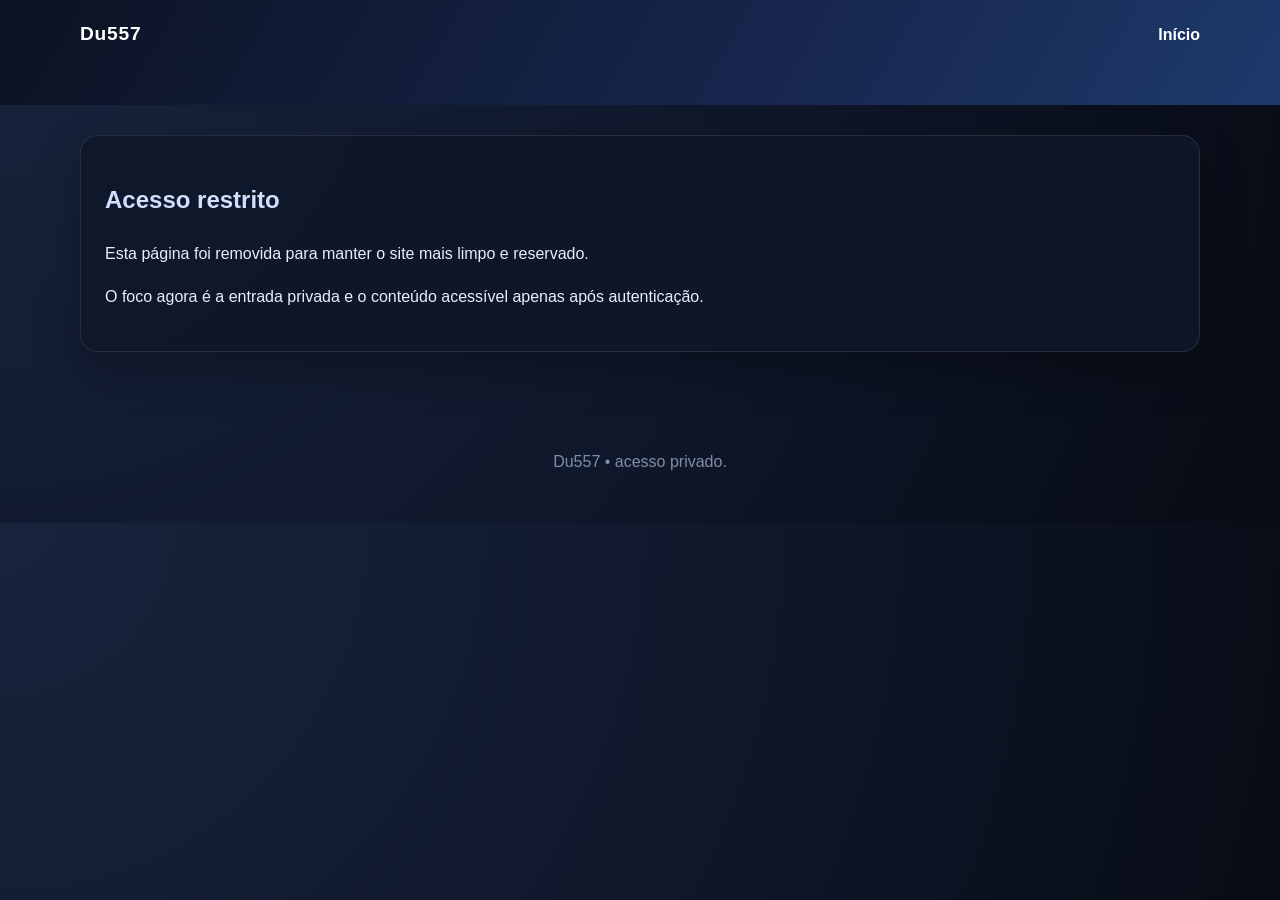
<file: about.html>
<!DOCTYPE html>
<html lang="pt-BR">
<head>
  <meta charset="UTF-8" />
  <meta name="viewport" content="width=device-width, initial-scale=1.0" />
  <meta http-equiv="Content-Security-Policy" content="default-src 'self'; style-src 'self'; script-src 'self'; img-src 'self' data:; font-src 'self'; object-src 'none'; base-uri 'self'; form-action 'self'; frame-ancestors 'none';" />
  <meta http-equiv="X-Content-Type-Options" content="nosniff" />
  <meta name="referrer" content="strict-origin-when-cross-origin" />
  <meta name="theme-color" content="#07111f" />
  <title>Du557</title>
  <link rel="stylesheet" href="styles.css" />
</head>
<body>
  <header class="page-header">
    <nav class="top-nav container">
      <a class="brand" href="index.html">Du557</a>
      <button class="menu-toggle" aria-label="Abrir menu">☰</button>
      <div class="nav-links">
        <a href="index.html">Início</a>
      </div>
    </nav>
  </header>

  <main class="container">
    <section class="card">
      <h2>Acesso restrito</h2>
      <p>Esta página foi removida para manter o site mais limpo e reservado.</p>
      <p>O foco agora é a entrada privada e o conteúdo acessível apenas após autenticação.</p>
    </section>
  </main>

  <footer>
    <p>Du557 • acesso privado.</p>
  </footer>

  <script src="script.js"></script>
</body>
</html>
</file>
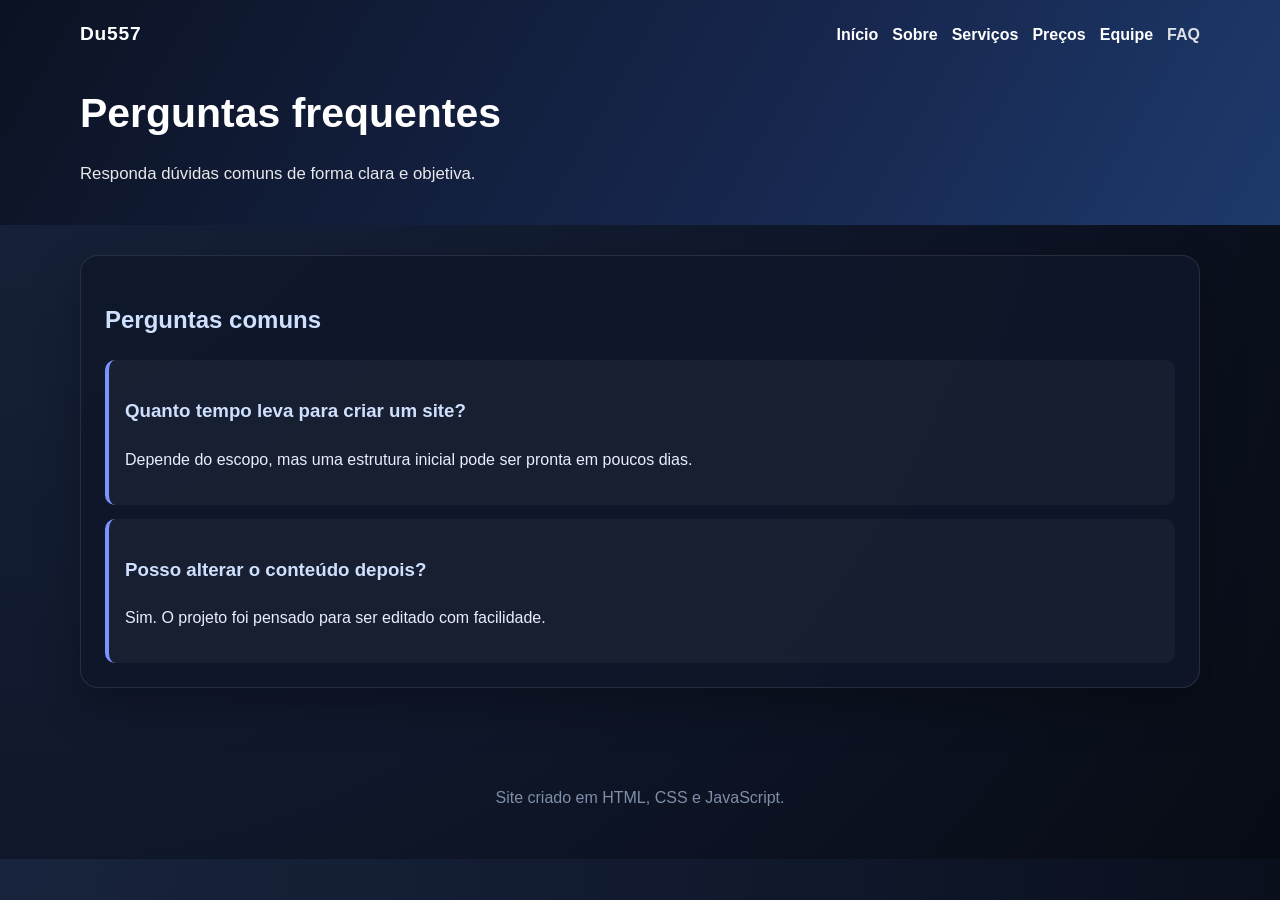
<file: faq.html>
<!DOCTYPE html>
<html lang="pt-BR">
<head>
  <meta charset="UTF-8" />
  <meta name="viewport" content="width=device-width, initial-scale=1.0" />
  <title>FAQ | Du557</title>
  <link rel="stylesheet" href="styles.css" />
</head>
<body>
  <header class="page-header">
    <nav class="top-nav container">
      <a class="brand" href="index.html">Du557</a>
      <button class="menu-toggle" aria-label="Abrir menu">☰</button>
      <div class="nav-links">
        <a href="index.html">Início</a>
        <a href="about.html">Sobre</a>
        <a href="services.html">Serviços</a>
        <a href="pricing.html">Preços</a>
        <a href="team.html">Equipe</a>
        <a href="faq.html" class="active">FAQ</a>
      </div>
    </nav>

    <div class="container page-title">
      <h1>Perguntas frequentes</h1>
      <p>Responda dúvidas comuns de forma clara e objetiva.</p>
    </div>
  </header>

  <main class="container">
    <section class="card">
      <h2>Perguntas comuns</h2>
      <div class="post-list">
        <div class="post">
          <h3>Quanto tempo leva para criar um site?</h3>
          <p>Depende do escopo, mas uma estrutura inicial pode ser pronta em poucos dias.</p>
        </div>
        <div class="post">
          <h3>Posso alterar o conteúdo depois?</h3>
          <p>Sim. O projeto foi pensado para ser editado com facilidade.</p>
        </div>
      </div>
    </section>
  </main>

  <footer>
    <p>Site criado em HTML, CSS e JavaScript.</p>
  </footer>

  <script src="script.js"></script>
</body>
</html>
</file>
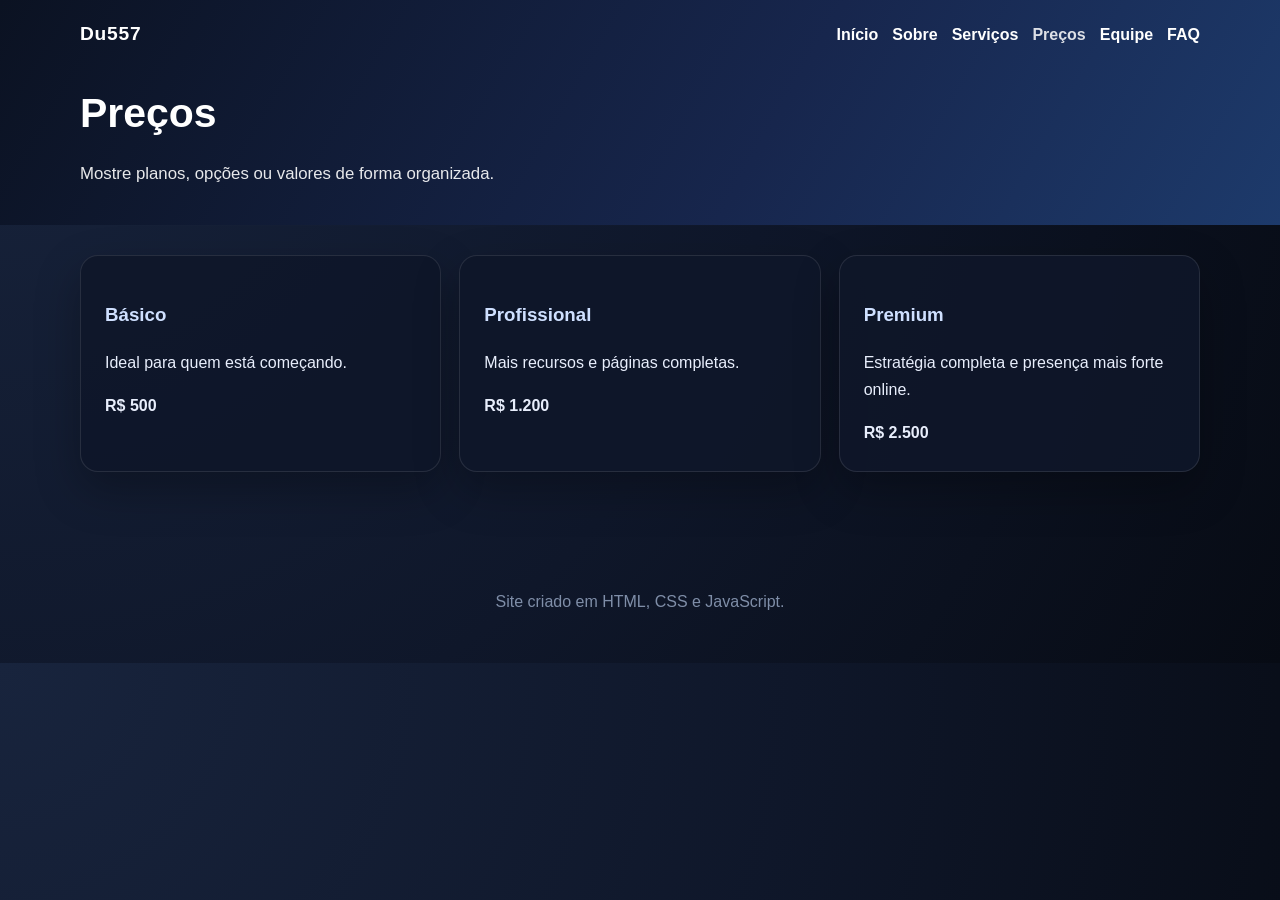
<file: pricing.html>
<!DOCTYPE html>
<html lang="pt-BR">
<head>
  <meta charset="UTF-8" />
  <meta name="viewport" content="width=device-width, initial-scale=1.0" />
  <title>Preços | Du557</title>
  <link rel="stylesheet" href="styles.css" />
</head>
<body>
  <header class="page-header">
    <nav class="top-nav container">
      <a class="brand" href="index.html">Du557</a>
      <button class="menu-toggle" aria-label="Abrir menu">☰</button>
      <div class="nav-links">
        <a href="index.html">Início</a>
        <a href="about.html">Sobre</a>
        <a href="services.html">Serviços</a>
        <a href="pricing.html" class="active">Preços</a>
        <a href="team.html">Equipe</a>
        <a href="faq.html">FAQ</a>
      </div>
    </nav>

    <div class="container page-title">
      <h1>Preços</h1>
      <p>Mostre planos, opções ou valores de forma organizada.</p>
    </div>
  </header>

  <main class="container">
    <section class="card-grid">
      <article class="card">
        <h3>Básico</h3>
        <p>Ideal para quem está começando.</p>
        <strong>R$ 500</strong>
      </article>
      <article class="card">
        <h3>Profissional</h3>
        <p>Mais recursos e páginas completas.</p>
        <strong>R$ 1.200</strong>
      </article>
      <article class="card">
        <h3>Premium</h3>
        <p>Estratégia completa e presença mais forte online.</p>
        <strong>R$ 2.500</strong>
      </article>
    </section>
  </main>

  <footer>
    <p>Site criado em HTML, CSS e JavaScript.</p>
  </footer>

  <script src="script.js"></script>
</body>
</html>
</file>
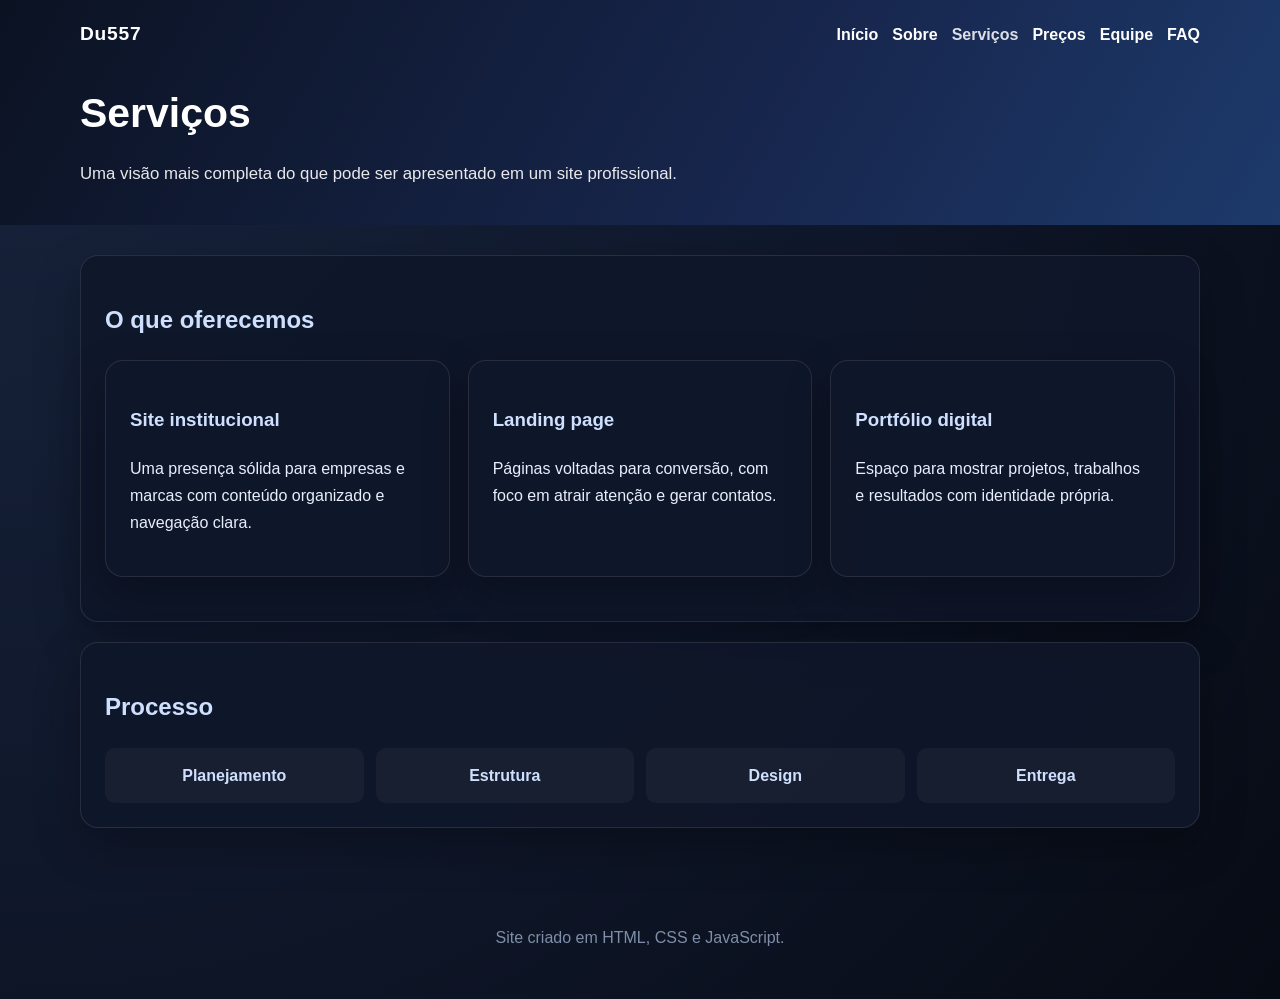
<file: services.html>
<!DOCTYPE html>
<html lang="pt-BR">
<head>
  <meta charset="UTF-8" />
  <meta name="viewport" content="width=device-width, initial-scale=1.0" />
  <title>Serviços | Du557</title>
  <link rel="stylesheet" href="styles.css" />
</head>
<body>
  <header class="page-header">
    <nav class="top-nav container">
      <a class="brand" href="index.html">Du557</a>
      <button class="menu-toggle" aria-label="Abrir menu">☰</button>
      <div class="nav-links">
        <a href="index.html">Início</a>
        <a href="about.html">Sobre</a>
        <a href="services.html" class="active">Serviços</a>
        <a href="pricing.html">Preços</a>
        <a href="team.html">Equipe</a>
        <a href="faq.html">FAQ</a>
      </div>
    </nav>

    <div class="container page-title">
      <h1>Serviços</h1>
      <p>Uma visão mais completa do que pode ser apresentado em um site profissional.</p>
    </div>
  </header>

  <main class="container">
    <section class="card">
      <h2>O que oferecemos</h2>
      <div class="card-grid">
        <article class="card inner-card">
          <h3>Site institucional</h3>
          <p>Uma presença sólida para empresas e marcas com conteúdo organizado e navegação clara.</p>
        </article>
        <article class="card inner-card">
          <h3>Landing page</h3>
          <p>Páginas voltadas para conversão, com foco em atrair atenção e gerar contatos.</p>
        </article>
        <article class="card inner-card">
          <h3>Portfólio digital</h3>
          <p>Espaço para mostrar projetos, trabalhos e resultados com identidade própria.</p>
        </article>
      </div>
    </section>

    <section class="card">
      <h2>Processo</h2>
      <div class="steps">
        <div class="step">Planejamento</div>
        <div class="step">Estrutura</div>
        <div class="step">Design</div>
        <div class="step">Entrega</div>
      </div>
    </section>
  </main>

  <footer>
    <p>Site criado em HTML, CSS e JavaScript.</p>
  </footer>

  <script src="script.js"></script>
</body>
</html>
</file>
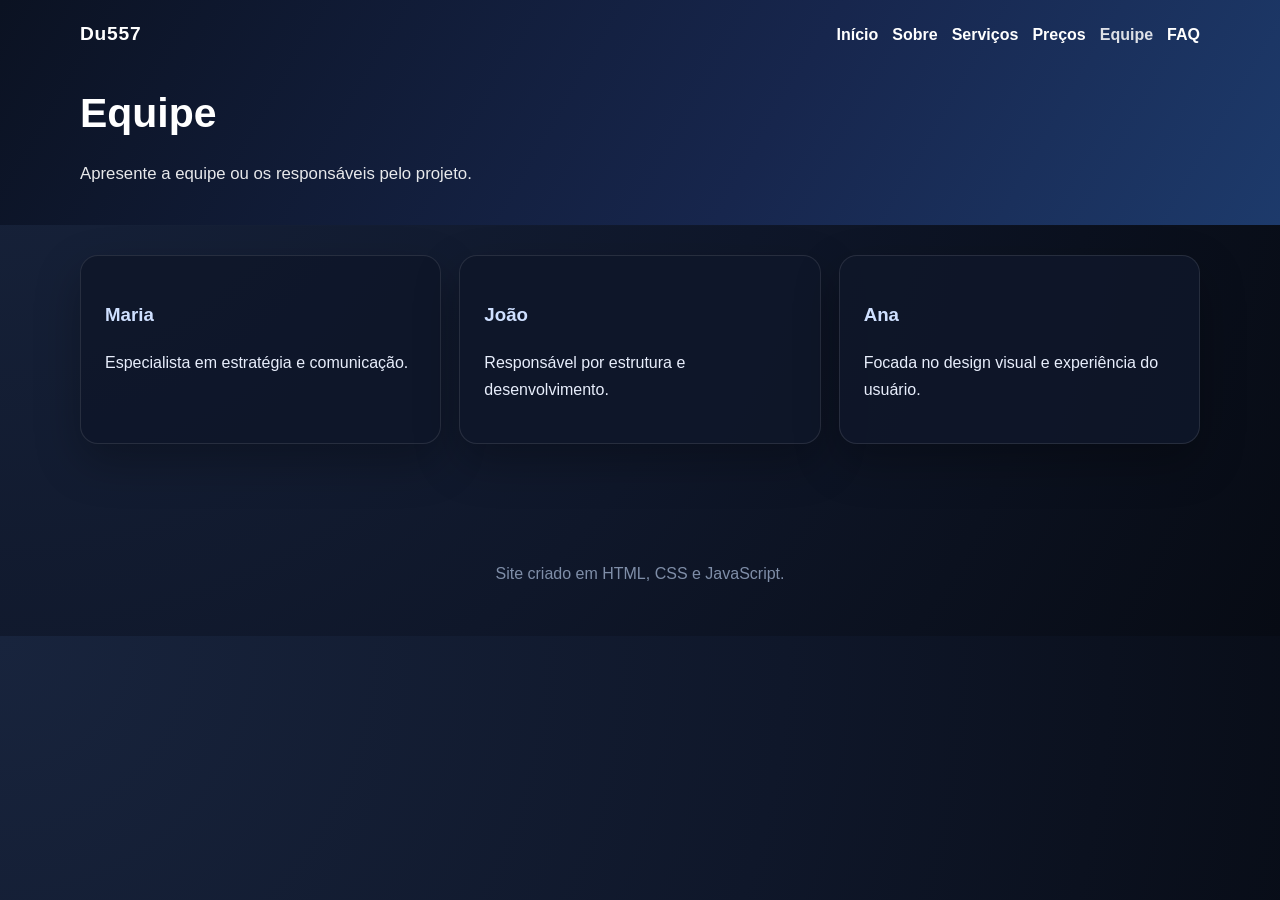
<file: team.html>
<!DOCTYPE html>
<html lang="pt-BR">
<head>
  <meta charset="UTF-8" />
  <meta name="viewport" content="width=device-width, initial-scale=1.0" />
  <title>Equipe | Du557</title>
  <link rel="stylesheet" href="styles.css" />
</head>
<body>
  <header class="page-header">
    <nav class="top-nav container">
      <a class="brand" href="index.html">Du557</a>
      <button class="menu-toggle" aria-label="Abrir menu">☰</button>
      <div class="nav-links">
        <a href="index.html">Início</a>
        <a href="about.html">Sobre</a>
        <a href="services.html">Serviços</a>
        <a href="pricing.html">Preços</a>
        <a href="team.html" class="active">Equipe</a>
        <a href="faq.html">FAQ</a>
      </div>
    </nav>

    <div class="container page-title">
      <h1>Equipe</h1>
      <p>Apresente a equipe ou os responsáveis pelo projeto.</p>
    </div>
  </header>

  <main class="container">
    <section class="card-grid">
      <article class="card">
        <h3>Maria</h3>
        <p>Especialista em estratégia e comunicação.</p>
      </article>
      <article class="card">
        <h3>João</h3>
        <p>Responsável por estrutura e desenvolvimento.</p>
      </article>
      <article class="card">
        <h3>Ana</h3>
        <p>Focada no design visual e experiência do usuário.</p>
      </article>
    </section>
  </main>

  <footer>
    <p>Site criado em HTML, CSS e JavaScript.</p>
  </footer>

  <script src="script.js"></script>
</body>
</html>
</file>
<file: styles.css>
:root {
  --azul: #7c92ff;
  --azul-escuro: #4f6cff;
  --fundo: #0f172a;
  --fundo-2: #141d31;
  --texto: #e8eefc;
  --muted: #93a4bf;
  --branco: #ffffff;
  --sombra: 0 18px 45px rgba(0, 0, 0, 0.28);
  --borda: rgba(255, 255, 255, 0.1);
}

* { box-sizing: border-box; }
[hidden] { display: none !important; }
html { scroll-behavior: smooth; }
body {
  margin: 0;
  font-family: Arial, Helvetica, sans-serif;
  background: radial-gradient(circle at top left, #18243d, var(--fundo) 55%, #070b14);
  color: var(--texto);
  line-height: 1.7;
}

.container {
  width: min(1120px, calc(100% - 32px));
  margin: 0 auto;
}

.hero, .page-header {
  background: linear-gradient(120deg, #0b1222, #17264d 60%, #1d3a6b);
  color: var(--branco);
}

.hero {
  padding-bottom: 64px;
}

.page-header {
  padding-bottom: 36px;
}

.top-nav {
  display: flex;
  align-items: center;
  justify-content: space-between;
  padding: 18px 0;
  gap: 12px;
}

.brand {
  color: var(--branco);
  font-weight: 700;
  text-decoration: none;
  font-size: 1.2rem;
  letter-spacing: 0.04em;
}

.nav-links {
  display: flex;
  flex-wrap: wrap;
  gap: 14px;
}

.nav-links a {
  color: var(--branco);
  text-decoration: none;
  font-weight: 600;
}

.nav-links a.active, .nav-links a:hover {
  opacity: 0.85;
}

.menu-toggle {
  display: none;
  background: none;
  border: 0;
  color: var(--branco);
  font-size: 1.2rem;
  cursor: pointer;
}

.hero-content {
  padding: 56px 0 0;
}

.hero-centered {
  display: grid;
  grid-template-columns: 1.1fr 1fr;
  gap: 24px;
  align-items: start;
}

.hero-lock {
  padding-top: 8px;
}

body.locked-view .hero {
  padding-bottom: 0;
  min-height: 100vh;
  display: flex;
  flex-direction: column;
}

body.locked-view .hero-content {
  flex: 1;
  display: flex;
  flex-direction: column;
  align-items: center;
  justify-content: center;
  text-align: center;
  padding: 32px 0 56px;
}

body.locked-view .hero-lock {
  max-width: 460px;
  text-align: center;
  padding-top: 0;
  margin-bottom: 4px;
}

body.locked-view .hero-lock h1 {
  font-size: clamp(1.6rem, 3.2vw, 2.2rem);
}

body.locked-view .hero-lock p {
  text-align: center;
  margin: 0 auto;
  color: rgba(255, 255, 255, 0.78);
}

body.locked-view .vault-panel {
  width: min(420px, 100%);
  margin: 22px auto 0;
  padding: 26px 26px 24px;
}

body.locked-view .vault-header {
  justify-content: center;
  text-align: center;
}

/* Logout button is irrelevant on the access screen */
body.locked-view #logout-btn { display: none !important; }

.lock-screen {
  min-height: 70vh;
  display: flex;
  align-items: center;
  justify-content: center;
  padding: 24px 0;
}

.lock-screen .vault-panel {
  max-width: 520px;
  width: 100%;
}

.eyebrow {
  text-transform: uppercase;
  letter-spacing: 0.3em;
  font-size: 0.8rem;
  opacity: 0.92;
}

.hero h1, .page-title h1 {
  font-size: clamp(2rem, 3.2vw, 3rem);
  margin: 10px 0 12px;
  color: var(--branco);
}

.hero p, .page-title p {
  max-width: 740px;
  margin: 0 auto 0 0;
  font-size: 1.05rem;
  color: rgba(255,255,255,0.9);
}

.hero-actions {
  display: flex;
  flex-wrap: wrap;
  gap: 12px;
  margin-top: 24px;
}

.btn {
  display: inline-block;
  padding: 12px 16px;
  border-radius: 999px;
  text-decoration: none;
  font-weight: 700;
}

.btn-light {
  background: var(--branco);
  color: var(--azul-escuro);
}

.btn-outline {
  border: 1px solid rgba(255,255,255,0.35);
  color: var(--branco);
}

main {
  padding: 30px 0 44px;
}

.card {
  background: rgba(15, 23, 42, 0.9);
  border: 1px solid var(--borda);
  border-radius: 18px;
  padding: 24px;
  box-shadow: var(--sombra);
  margin-bottom: 20px;
}

.intro-panel {
  display: flex;
  justify-content: space-between;
  align-items: center;
  gap: 20px;
  background: linear-gradient(135deg, rgba(124, 146, 255, 0.16), rgba(15, 23, 42, 0.95));
  border: 1px solid var(--borda);
  border-radius: 22px;
  padding: 24px;
  margin-bottom: 24px;
  box-shadow: var(--sombra);
}

.intro-panel h2 {
  margin: 4px 0 0;
  color: #f1f5ff;
}

.intro-panel p {
  margin: 0;
  color: var(--muted);
  max-width: 560px;
}

.vault-panel {
  background: linear-gradient(135deg, rgba(11, 18, 34, 0.96), rgba(31, 41, 78, 0.96));
  border: 1px solid var(--borda);
  border-radius: 22px;
  padding: 24px;
  margin: 24px 0 0;
  box-shadow: var(--sombra);
}

.vault-header {
  display: flex;
  justify-content: space-between;
  align-items: center;
  gap: 12px;
  margin-bottom: 16px;
}

.vault-header h2 {
  margin: 4px 0 0;
  color: #f1f5ff;
}

.auth-card, .vault-card {
  background: rgba(255,255,255,0.05);
  border: 1px solid rgba(255,255,255,0.1);
  border-radius: 18px;
  padding: 18px;
  box-shadow: 0 12px 30px rgba(0, 0, 0, 0.18);
}

.auth-card {
  max-width: 100%;
}

.auth-toggle {
  display: flex;
  gap: 6px;
  margin-bottom: 18px;
  padding: 5px;
  background: rgba(0, 0, 0, 0.22);
  border: 1px solid rgba(255, 255, 255, 0.08);
  border-radius: 999px;
}

.toggle-btn {
  flex: 1;
  border: 0;
  background: transparent;
  color: var(--muted);
  padding: 10px 12px;
  border-radius: 999px;
  cursor: pointer;
  font-weight: 700;
  transition: background 0.18s ease, color 0.18s ease;
}

.toggle-btn:hover {
  color: var(--texto);
}

.toggle-btn.active {
  background: linear-gradient(120deg, var(--azul), var(--azul-escuro));
  color: var(--branco);
  box-shadow: 0 6px 16px rgba(79, 108, 255, 0.35);
}

.field {
  display: grid;
  gap: 6px;
  text-align: left;
}

.field-label {
  font-size: 0.82rem;
  font-weight: 600;
  color: var(--muted);
  letter-spacing: 0.01em;
}

.auth-form input {
  width: 100%;
  padding: 12px 14px;
  border-radius: 12px;
  border: 1px solid rgba(255, 255, 255, 0.14);
  background: rgba(7, 12, 24, 0.7);
  color: var(--texto);
  font: inherit;
  transition: border-color 0.18s ease, box-shadow 0.18s ease;
}

.auth-form input::placeholder {
  color: rgba(147, 164, 191, 0.6);
}

.auth-form input:focus {
  outline: none;
  border-color: var(--azul);
  box-shadow: 0 0 0 3px rgba(124, 146, 255, 0.25);
}

.btn-primary {
  width: 100%;
  margin-top: 4px;
  padding: 13px 16px;
  border: 0;
  border-radius: 999px;
  background: linear-gradient(120deg, var(--azul), var(--azul-escuro));
  color: var(--branco);
  font-weight: 700;
  cursor: pointer;
  box-shadow: 0 12px 24px rgba(79, 108, 255, 0.32);
  transition: transform 0.15s ease, box-shadow 0.15s ease;
}

.btn-primary:hover {
  transform: translateY(-1px);
  box-shadow: 0 16px 30px rgba(79, 108, 255, 0.42);
}

.auth-divider {
  display: flex;
  align-items: center;
  gap: 12px;
  margin: 18px 0 14px;
  color: var(--muted);
  font-size: 0.85rem;
}

.auth-divider::before,
.auth-divider::after {
  content: "";
  flex: 1;
  height: 1px;
  background: rgba(255, 255, 255, 0.12);
}

.btn-google {
  width: 100%;
  display: flex;
  align-items: center;
  justify-content: center;
  gap: 10px;
  padding: 12px 14px;
  border: 1px solid rgba(255, 255, 255, 0.18);
  background: rgba(255, 255, 255, 0.96);
  color: #1f2533;
  border-radius: 999px;
  font-weight: 700;
  cursor: pointer;
  transition: background 0.18s ease, transform 0.15s ease;
}

.btn-google:hover {
  background: #ffffff;
  transform: translateY(-1px);
}

.google-icon {
  width: 18px;
  height: 18px;
  flex: none;
}

.auth-status {
  margin-top: 14px;
  text-align: center;
  color: var(--muted);
  font-size: 0.92rem;
  min-height: 1.2em;
}

.auth-form {
  display: grid;
  gap: 12px;
  max-width: 520px;
  margin: 0 auto;
}

.auth-form.compact {
  max-width: 100%;
  gap: 12px;
}

.admin-panel {
  background: rgba(255,255,255,0.04);
  border: 1px solid rgba(255,255,255,0.08);
  border-radius: 14px;
  padding: 12px;
  margin-bottom: 14px;
}

.dashboard-grid {
  display: grid;
  grid-template-columns: repeat(auto-fit, minmax(120px, 1fr));
  gap: 10px;
  margin: 10px 0 12px;
}

.dashboard-card {
  background: rgba(255,255,255,0.05);
  border: 1px solid rgba(255,255,255,0.08);
  border-radius: 12px;
  padding: 10px;
}

.dashboard-card strong {
  display: block;
  color: #f1f5ff;
  font-size: 1.05rem;
}

.dashboard-card span {
  color: var(--muted);
  font-size: 0.9rem;
}

.admin-header {
  display: flex;
  justify-content: space-between;
  align-items: center;
  gap: 8px;
}

.small {
  padding: 7px 10px;
  font-size: 0.9rem;
}

.auth-form input,
.auth-form textarea {
  width: 100%;
}

.auth-hint {
  margin-top: 10px;
  color: var(--muted);
  font-size: 0.95rem;
}

.saved-list {
  list-style: none;
  padding: 0;
  margin: 14px 0 0;
  display: grid;
  gap: 10px;
}

.saved-item {
  background: rgba(255,255,255,0.05);
  border: 1px solid rgba(255,255,255,0.08);
  border-radius: 12px;
  padding: 12px 14px;
  display: flex;
  justify-content: space-between;
  gap: 10px;
  align-items: flex-start;
}

.saved-item strong {
  color: #f1f5ff;
}

.saved-item span {
  color: var(--muted);
  font-size: 0.92rem;
  display: block;
  margin-top: 3px;
}

.saved-item button {
  padding: 8px 12px;
  border-radius: 999px;
  background: rgba(124, 146, 255, 0.2);
  color: var(--texto);
  margin-left: 6px;
}

.saved-item.favorite {
  border-color: rgba(124, 146, 255, 0.7);
}

.saved-item .meta-row {
  display: flex;
  gap: 6px;
  flex-wrap: wrap;
  margin-top: 6px;
}

.item-form-block {
  background: rgba(255,255,255,0.04);
  border: 1px solid rgba(255,255,255,0.08);
  border-radius: 14px;
  padding: 14px;
  margin-bottom: 14px;
}

.item-form-title {
  margin: 0 0 12px;
  font-size: 1.02rem;
  color: #f1f5ff;
}

.form-actions {
  display: flex;
  gap: 10px;
  margin-top: 4px;
}

.form-actions .btn-primary {
  flex: 1;
  margin-top: 0;
}

.item-toolbar {
  display: flex;
  align-items: center;
  gap: 10px;
  margin-top: 10px;
  margin-bottom: 8px;
}

.item-toolbar .filter-select {
  flex: 1;
}

.filter-select {
  width: 100%;
  padding: 10px 12px;
  border-radius: 10px;
  border: 1px solid rgba(255,255,255,0.12);
  background: rgba(255,255,255,0.05);
  color: var(--texto);
}

.saved-item button:hover {
  background: rgba(124, 146, 255, 0.35);
}

.saved-empty {
  color: var(--muted);
  padding: 10px 0;
}

.user-summary {
  background: rgba(255,255,255,0.05);
  border: 1px solid rgba(255,255,255,0.08);
  border-radius: 12px;
  padding: 10px 12px;
  margin-bottom: 10px;
}

.user-summary strong {
  display: block;
  color: #f1f5ff;
}

.user-summary span {
  display: block;
  color: var(--muted);
  font-size: 0.92rem;
}

.project-grid {
  display: grid;
  grid-template-columns: repeat(auto-fit, minmax(250px, 1fr));
  gap: 20px;
}

.project-card {
  background: rgba(15, 23, 42, 0.95);
  border: 1px solid var(--borda);
  border-radius: 20px;
  overflow: hidden;
  box-shadow: var(--sombra);
  transition: transform 0.2s ease, border-color 0.2s ease;
}

.project-card:hover {
  transform: translateY(-4px);
  border-color: rgba(124, 146, 255, 0.6);
}

.project-card img {
  display: block;
  width: 100%;
  height: 180px;
  object-fit: cover;
  background: #0b1220;
}

.project-card-body {
  padding: 16px 18px 20px;
}

.project-card h3 {
  margin: 0 0 8px;
  color: #f4f7ff;
}

.project-card p {
  margin: 0 0 12px;
  color: var(--muted);
  font-size: 0.95rem;
}

.project-card a {
  display: inline-block;
  color: #cfe0ff;
  text-decoration: none;
  font-weight: 700;
}

.card-grid {
  display: grid;
  grid-template-columns: repeat(auto-fit, minmax(220px, 1fr));
  gap: 18px;
  margin-bottom: 20px;
}

.inner-card {
  margin-bottom: 0;
}

.card h2, .card h3 {
  color: #cfe0ff;
}

.stats {
  display: grid;
  grid-template-columns: repeat(auto-fit, minmax(180px, 1fr));
  gap: 12px;
  margin-top: 16px;
}

.stats div {
  background: rgba(255,255,255,0.04);
  padding: 14px;
  border-radius: 12px;
  text-align: left;
}

.stats strong {
  display: block;
  color: var(--azul);
  font-size: 1.1rem;
  margin-bottom: 4px;
}

.stats span {
  color: var(--muted);
  font-size: 0.95rem;
}

.steps {
  display: grid;
  grid-template-columns: repeat(auto-fit, minmax(140px, 1fr));
  gap: 12px;
  margin-top: 16px;
}

.step {
  background: rgba(255,255,255,0.04);
  padding: 14px;
  border-radius: 10px;
  text-align: center;
  font-weight: 700;
  color: #cfe0ff;
}

form {
  display: grid;
  gap: 12px;
  max-width: 560px;
}

input, textarea {
  padding: 12px;
  border: 1px solid #334155;
  border-radius: 10px;
  font: inherit;
  background: #0b1220;
  color: var(--texto);
}

button {
  background: var(--azul);
  color: var(--branco);
  border: none;
  padding: 12px 16px;
  border-radius: 999px;
  cursor: pointer;
  font-weight: 700;
}

.post-list {
  display: grid;
  gap: 14px;
}

.post {
  padding: 16px;
  border-left: 4px solid var(--azul);
  background: rgba(255,255,255,0.04);
  border-radius: 10px;
}

.bullet-list {
  padding-left: 1.15rem;
  color: var(--muted);
}

.reveal {
  opacity: 0;
  transform: translateY(16px);
  transition: 0.5s ease;
}

.reveal.visible {
  opacity: 1;
  transform: translateY(0);
}

footer {
  text-align: center;
  padding: 16px 20px 32px;
  color: #7f8ea8;
}

@media (max-width: 760px) {
  .menu-toggle { display: block; }
  .nav-links {
    display: none;
    width: 100%;
    flex-direction: column;
    padding-top: 10px;
    border-top: 1px solid rgba(255,255,255,0.24);
    margin-top: 8px;
  }
  .top-nav.open .nav-links { display: flex; }
  .top-nav { flex-wrap: wrap; }
  .intro-panel {
    flex-direction: column;
    align-items: flex-start;
  }
  .hero-centered {
    grid-template-columns: 1fr;
  }
  .vault-header {
    flex-direction: column;
    align-items: flex-start;
  }
  .saved-item {
    flex-direction: column;
  }
}
</file>
